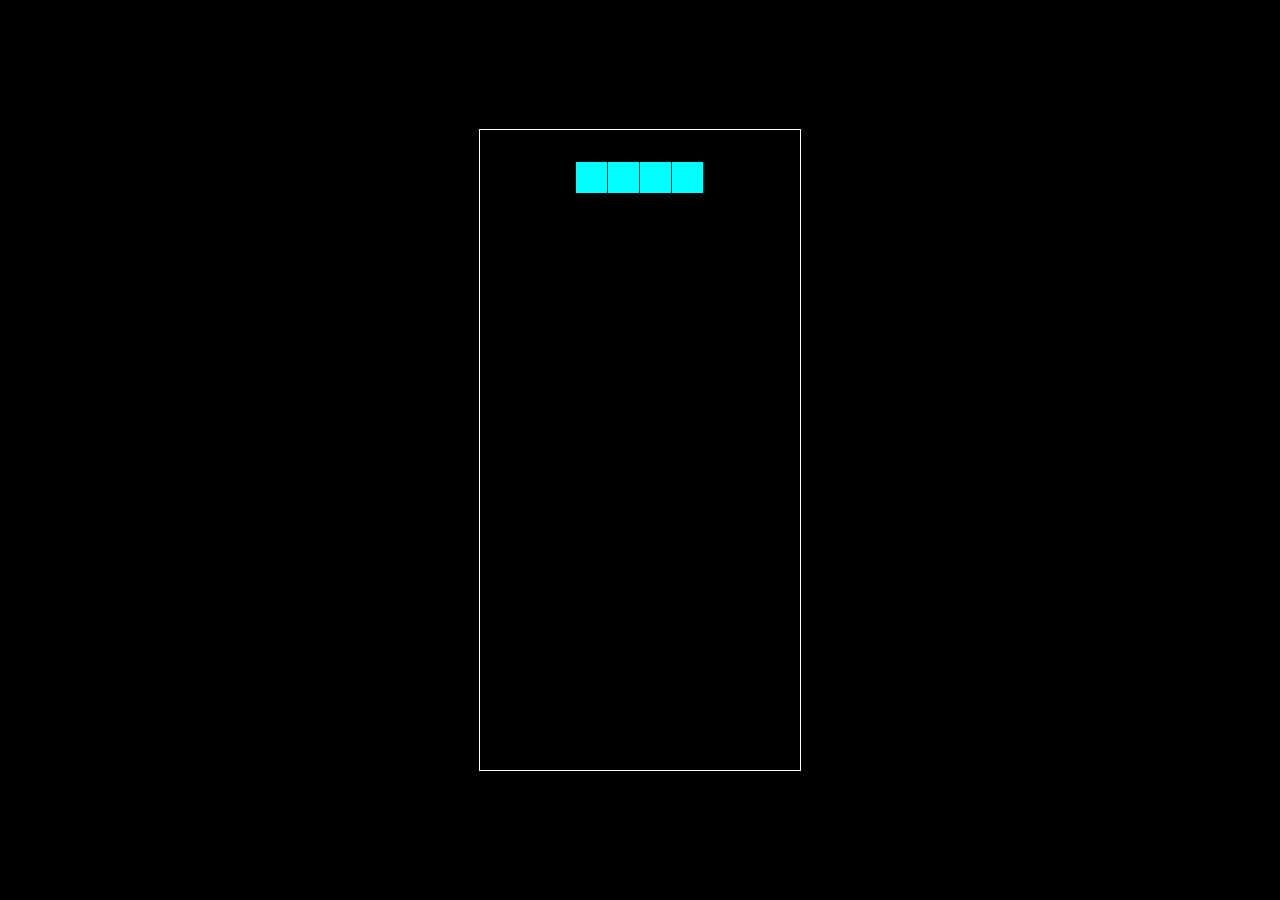
<file: Game/index.html>
<!DOCTYPE html>
<html>
<head>
  <title>Basic Tetris HTML Game</title>
  <meta charset="UTF-8">
  <style>
  html, body {
    height: 100%;
    margin: 0;
  }

  body {
    background: black;
    display: flex;
    align-items: center;
    justify-content: center;
  }

  canvas {
    border: 1px solid white;
  }
  </style>
  
</head>
<body>
<canvas width="320" height="640" id="game"></canvas>
<script>
// https://tetris.fandom.com/wiki/Tetris_Guideline

// get a random integer between the range of [min,max]
// @see https://stackoverflow.com/a/1527820/2124254
function getRandomInt(min, max) {
  min = Math.ceil(min);
  max = Math.floor(max);

  return Math.floor(Math.random() * (max - min + 1)) + min;
}

// generate a new tetromino sequence
// @see https://tetris.fandom.com/wiki/Random_Generator
function generateSequence() {
  const sequence = ['I', 'J', 'L', 'O', 'S', 'T', 'Z', 'D'];

  while (sequence.length) {
    const rand = getRandomInt(0, sequence.length - 1);
    const name = sequence.splice(rand, 1)[0];
    tetrominoSequence.push(name);
  }
}

// get the next tetromino in the sequence
function getNextTetromino() {
  if (tetrominoSequence.length === 0) {
    generateSequence();
  }

  const name = tetrominoSequence.pop();
  const matrix = tetrominos[name];

  // I and O start centered, all others start in left-middle
  const col = playfield[0].length / 2 - Math.ceil(matrix[0].length / 2);

  // I starts on row 21 (-1), all others start on row 22 (-2)
  const row = name === 'I' ? -1 : -2;

  return {
    name: name,      // name of the piece (L, O, etc.)
    matrix: matrix,  // the current rotation matrix
    row: row,        // current row (starts offscreen)
    col: col         // current col
  };
}

// rotate an NxN matrix 90deg
// @see https://codereview.stackexchange.com/a/186834
function rotate(matrix) {
  const N = matrix.length - 1;
  const result = matrix.map((row, i) =>
    row.map((val, j) => matrix[N - j][i])
  );

  return result;
}

// check to see if the new matrix/row/col is valid
function isValidMove(matrix, cellRow, cellCol) {
  for (let row = 0; row < matrix.length; row++) {
    for (let col = 0; col < matrix[row].length; col++) {
      if (matrix[row][col] && (
          // outside the game bounds
          cellCol + col < 0 ||
          cellCol + col >= playfield[0].length ||
          cellRow + row >= playfield.length ||
          // collides with another piece
          playfield[cellRow + row][cellCol + col])
        ) {
        return false;
      }
    }
  }

  return true;
}

// place the tetromino on the playfield
function placeTetromino() {
  for (let row = 0; row < tetromino.matrix.length; row++) {
    for (let col = 0; col < tetromino.matrix[row].length; col++) {
      if (tetromino.matrix[row][col]) {

        // game over if piece has any part offscreen
        if (tetromino.row + row < 0) {
          return showGameOver();
        }

        playfield[tetromino.row + row][tetromino.col + col] = tetromino.name;
      }
    }
  }

  // check for line clears starting from the bottom and working our way up
  for (let row = playfield.length - 1; row >= 0; ) {
    if (playfield[row].every(cell => !!cell)) {

      // drop every row above this one
      for (let r = row; r >= 0; r--) {
        for (let c = 0; c < playfield[r].length; c++) {
          playfield[r][c] = playfield[r-1][c];
        }
      }
    }
    else {
      row--;
    }
  }

  tetromino = getNextTetromino();
}

// show the game over screen
function showGameOver() {
  cancelAnimationFrame(rAF);
  gameOver = true;

  context.fillStyle = 'black';
  context.globalAlpha = 0.75;
  context.fillRect(0, canvas.height / 2 - 30, canvas.width, 60);

  context.globalAlpha = 1;
  context.fillStyle = 'white';
  context.font = '36px monospace';
  context.textAlign = 'center';
  context.textBaseline = 'middle';
  context.fillText('GAME OVER!', canvas.width / 2, canvas.height / 2);
}

const canvas = document.getElementById('game');
const context = canvas.getContext('2d');
const grid = 32;
const tetrominoSequence = [];

// keep track of what is in every cell of the game using a 2d array
// tetris playfield is 10x20, with a few rows offscreen
const playfield = [];

// populate the empty state
for (let row = -2; row < 20; row++) {
  playfield[row] = [];

  for (let col = 0; col < 10; col++) {
    playfield[row][col] = 0;
  }
}

// how to draw each tetromino
// @see https://tetris.fandom.com/wiki/SRS
const tetrominos = {
  'I': [
    [0,0,0,0],
    [1,1,1,1],
    [0,0,0,0],
    [0,0,0,0]
  ],
  'J': [
    [1,0,0],
    [1,1,1],
    [0,0,0],
  ],
  'L': [
    [0,0,1],
    [1,1,1],
    [0,0,0],
  ],
  'O': [
    [1,1],
    [1,1],
  ],
  'S': [
    [0,1,1],
    [1,1,0],
    [0,0,0],
  ],
  'Z': [
    [1,1,0],
    [0,1,1],
    [0,0,0],
  ],
  'T': [
    [0,1,0],
    [1,1,1],
    [0,0,0],
  ],
  'D': [
    [1,1,1],
    [1,1,1],
    [1,1,1],
  ]
};

// color of each tetromino
const colors = {
  'I': 'cyan',
  'O': 'yellow',
  'T': 'purple',
  'S': 'green',
  'Z': 'red',
  'J': 'blue',
  'L': 'orange',
  'D': 'pink'
};

let count = 0;
let tetromino = getNextTetromino();
let rAF = null;  // keep track of the animation frame so we can cancel it
let gameOver = false;

// game loop
function loop() {
  rAF = requestAnimationFrame(loop);
  context.clearRect(0,0,canvas.width,canvas.height);

  // draw the playfield
  for (let row = 0; row < 20; row++) {
    for (let col = 0; col < 10; col++) {
      if (playfield[row][col]) {
        const name = playfield[row][col];
        context.fillStyle = colors[name];

        // drawing 1 px smaller than the grid creates a grid effect
        context.fillRect(col * grid, row * grid, grid-1, grid-1);
      }
    }
  }

  // draw the active tetromino
  if (tetromino) {

    // tetromino falls every 35 frames
    if (++count > 35) {
      tetromino.row++;
      count = 0;

      // place piece if it runs into anything
      if (!isValidMove(tetromino.matrix, tetromino.row, tetromino.col)) {
        tetromino.row--;
        placeTetromino();
      }
    }

    context.fillStyle = colors[tetromino.name];

    for (let row = 0; row < tetromino.matrix.length; row++) {
      for (let col = 0; col < tetromino.matrix[row].length; col++) {
        if (tetromino.matrix[row][col]) {

          // drawing 1 px smaller than the grid creates a grid effect
          context.fillRect((tetromino.col + col) * grid, (tetromino.row + row) * grid, grid-1, grid-1);
        }
      }
    }
  }
}

// listen to keyboard events to move the active tetromino
document.addEventListener('keydown', function(e) {
  if (gameOver) return;

  // left and right arrow keys (move)
  if (e.which === 37 || e.which === 39) {
    const col = e.which === 37
      ? tetromino.col - 1
      : tetromino.col + 1;

    if (isValidMove(tetromino.matrix, tetromino.row, col)) {
      tetromino.col = col;
    }
  }

  // up arrow key (rotate)
  if (e.which === 38) {
    const matrix = rotate(tetromino.matrix);
    if (isValidMove(matrix, tetromino.row, tetromino.col)) {
      tetromino.matrix = matrix;
    }
  }

  // down arrow key (drop)
  if(e.which === 40) {
    const row = tetromino.row + 1;

    if (!isValidMove(tetromino.matrix, row, tetromino.col)) {
      tetromino.row = row - 1;

      placeTetromino();
      return;
    }

    tetromino.row = row;
  }
});

// start the game
rAF = requestAnimationFrame(loop);
</script>
</body>
</html>
</file>
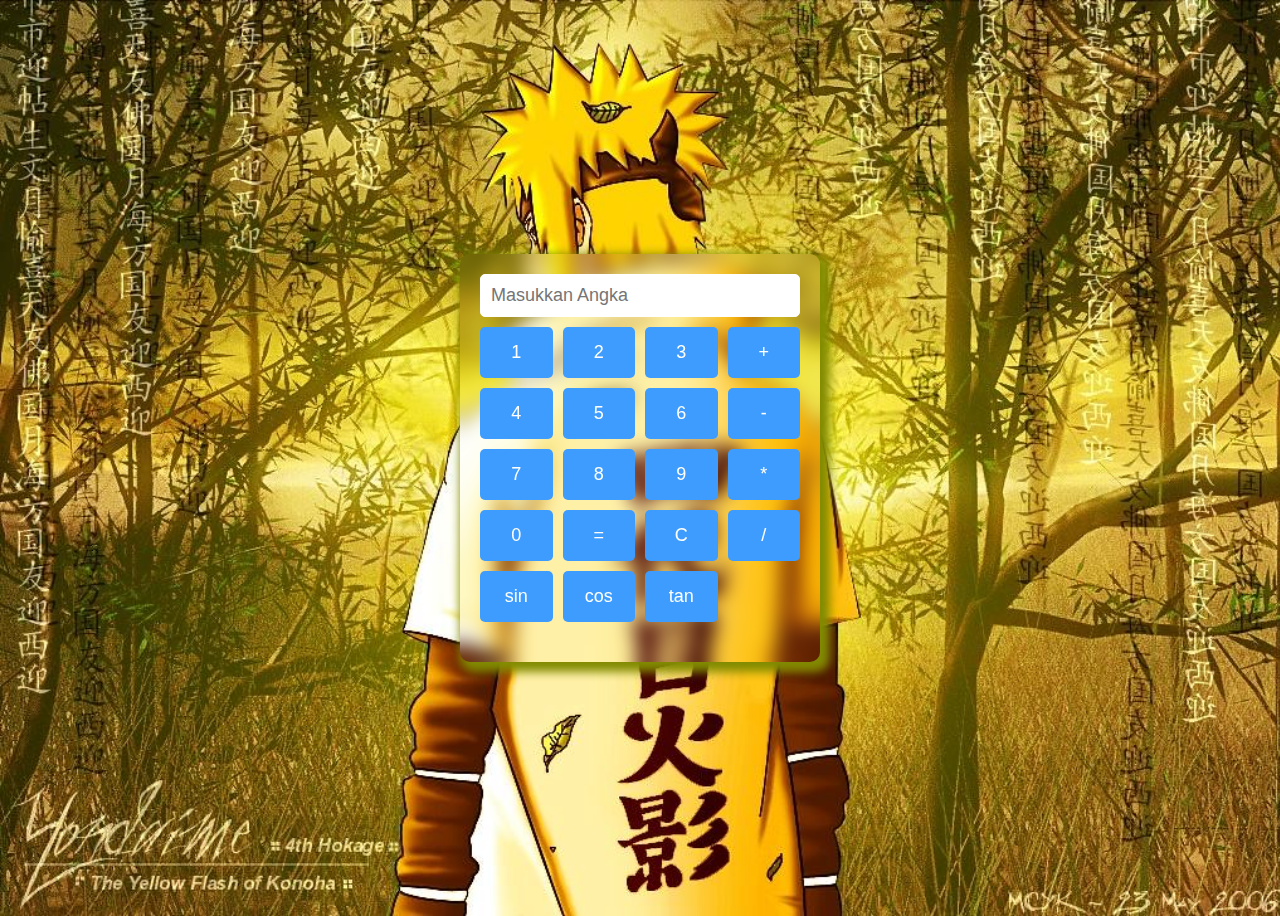
<file: Kalkulator/kalkulator.html>
<!DOCTYPE html>
<html lang="id">
<head>
    <meta charset="UTF-8">
    <meta name="viewport" content="width=device-width, initial-scale=1.0">
    <title>Kalkulator Kompleks</title>
    <link rel="stylesheet" href="kalkulator.css">
</head>
<body>
    <div class="calculator">
        <input type="text" id="input" placeholder="Masukkan Angka" />
        <div class="buttons">
            <button onclick="appendToInput('1')">1</button>
            <button onclick="appendToInput('2')">2</button>
            <button onclick="appendToInput('3')">3</button>
            <button onclick="appendToInput('+')">+</button>
            <button onclick="appendToInput('4')">4</button>
            <button onclick="appendToInput('5')">5</button>
            <button onclick="appendToInput('6')">6</button>
            <button onclick="appendToInput('-')">-</button>
            <button onclick="appendToInput('7')">7</button>
            <button onclick="appendToInput('8')">8</button>
            <button onclick="appendToInput('9')">9</button>
            <button onclick="appendToInput('*')">*</button>
            <button onclick="appendToInput('0')">0</button>
            <button onclick="calculate()">=</button>
            <button onclick="clearInput()">C</button>
            <button onclick="appendToInput('/')">/</button>
            <button onclick="appendToInput('Math.sin(')")>sin</button>
            <button onclick="appendToInput('Math.cos(')")>cos</button>
            <button onclick="appendToInput('Math.tan(')")>tan</button>
        </div>
        <h3 id="hasil"></h3>
    </div>
    <script src="kalkulator.js"></script>
</body>
</html>
</file>
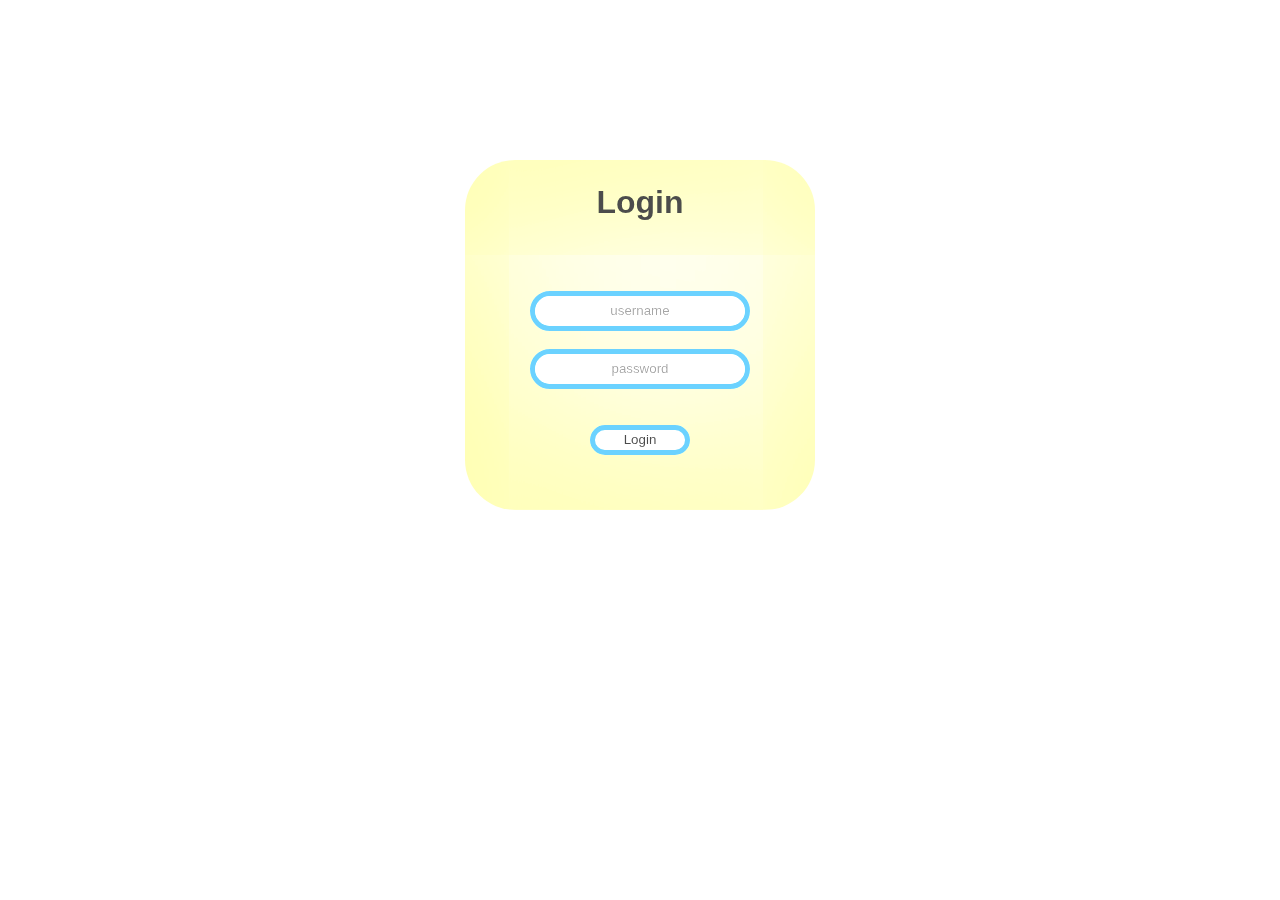
<file: Login/loginPage.html>
<!DOCTYPE html>
<html lang="en">
<head>
    <meta charset="UTF-8">
    <meta name="viewport" content="width=device-width, initial-scale=1.0">
    <title>Login Page</title>
    <link rel="stylesheet" href="loginPage.css">
</head>
<body>
    <div class="page">
            <form action="" class="page-out">
                <h3 class="title">Login</h3>
                <div class="in-box">
                <input type="text" class="kolom" placeholder="username"><br>
                <input type="text" class="kolom" placeholder="password"><br><br>
                <input type="submit" value="Login" class="button" >
                </div>
              </form> 
    </div>
</body>
</html>
</file>
<file: Kalkulator/kalkulator.css>
body {
    font-family: Arial, sans-serif;
    display: flex;
    justify-content: center;
    align-items: center;
    height: 100vh;
    background-color: #f4f4f4;
    background-image: url(../public_html/assets/imgs/minato.jpg);
    background-size:cover;
}

.calculator {
    background: transparent;
    border-radius: 10px;
    box-shadow: 5px 5px 10px 5px rgb(130, 139, 0);
    padding: 20px;
    width: 320px;
    backdrop-filter: blur(10px);
}
input {
    width: 93%;
    padding: 10px;
    font-size: 18px;
    border: 1px solid #ffffff;
    border-radius: 5px;
    margin-bottom: 10px;
}

.buttons {
    display: grid;
    grid-template-columns: repeat(4, 1fr);
    gap: 10px;
}

button {
    padding: 15px;
    font-size: 18px;
    border: none;
    border-radius: 5px;
    background-color: #3e9cff;
    color: white;
    cursor: pointer;
    transition: background-color 0.3s;
}

button:hover {
    background-color: #0056b3;
}

h3 {
    margin-top: 20px;
    text-align: center;
}
</file>
<file: Login/loginPage.css>
body{
    background-image:url(https://i.pinimg.com/originals/6b/0c/1a/6b0c1a58221640745adba0cbf13d2497.gif);
    background-size: cover;
    background-repeat: no-repeat;
    image-rendering: crisp-edges;
    filter: blur(10px);
    filter: brightness(1.1);
    
}
.page{
    background-color: aliceblue;
    height: 350px;
    width: 350px;
    margin: auto;
    margin-top: 10em;
    margin-bottom: 5em;
    display: flex;
    justify-content: center;
    align-items: center; 
    overflow: hidden;
    position: relative;
    border-radius: 50px;
    box-shadow:inset 10px 0 2000px rgba(243, 255, 0, 1);
    opacity: 0.7;
}
.page:before{
   width: 300px;
    height: 200px;
    background-color: rgba(255, 255, 255, 0.8); /* Background setengah transparan */
    padding: 20px;
    border: 1px solid #ccc;
    filter: blur(5px); /* Sesuaikan nilai blur di sini */
    margin: 20px auto; /* Untuk memusatkan kotak */
    text-align: center;
}
.page:hover{
    transition: 175ms;
    transform: scale(1.1);
    padding: 5px;
    background: rgb(244, 255, 86);
    border-radius: 50px;
    box-shadow: 5px 5px 50px 8px rgb(238, 255, 0);
}
.page-out{
    align-items:center;
    position: relative;
    text-align: center;

}


.title{
    margin-top: -1em;
    font-family:'Franklin Gothic Medium', 'Arial Narrow', Arial, sans-serif ;
    font-size:xx-large;
}

.in-box{
    margin-top: 70px;
}
.kolom{
    display: flex;
    width: 200px;
    height: 30px;
    border-radius: 20px;
    padding: 0 5px 0;
    text-align: center;
    border-radius: 20px;
    grid-column:initial rgba(41, 174, 251, 1);
    border: 5px solid rgba(41, 174, 251, 1);
}
.kolom:hover{
    box-shadow: inset;
}

.button{
    height: 30px;
    width: 100px;
    border-radius: 20px;
    border: 5px solid rgba(41, 174, 251, 1);
}

.button:hover{
    transform: scale(1.3);
    transition: 250ms;
    background-color:rgba(41, 174, 251, 1);
    color: whitesmoke;
}
</file>
